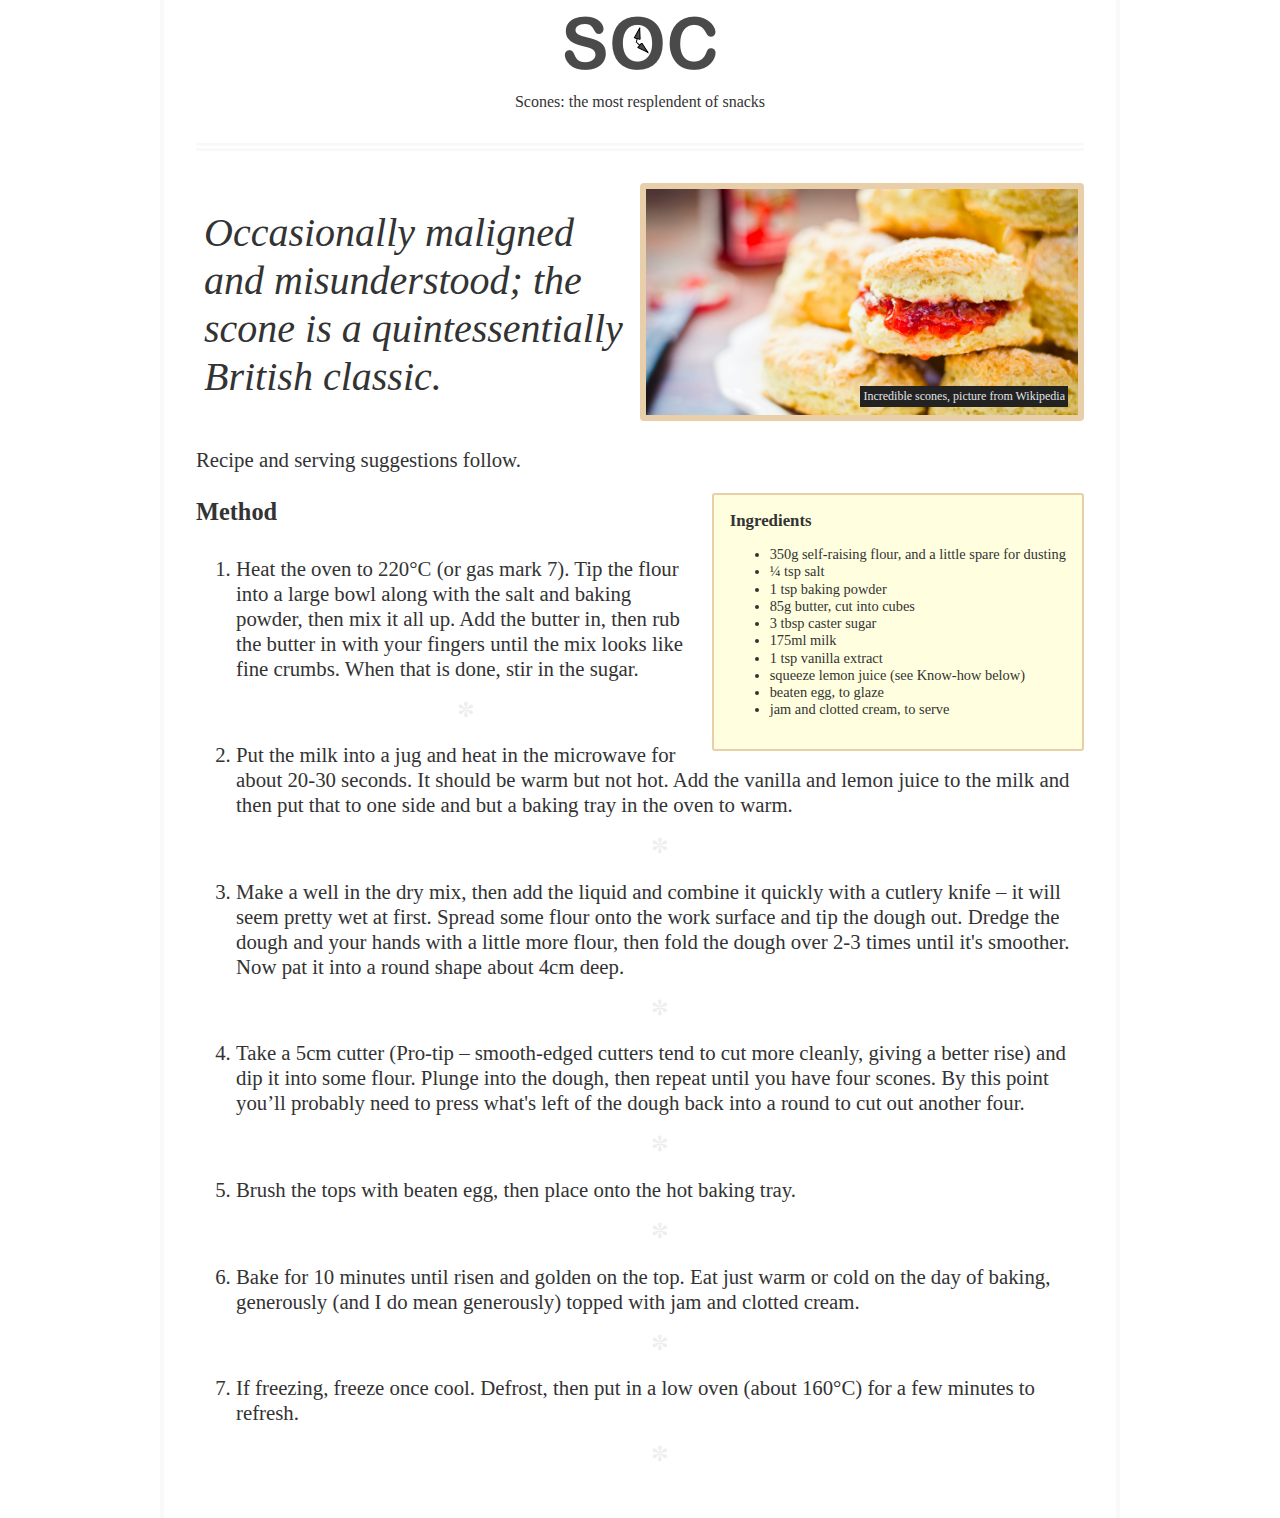
<file: Chapter1/index.html>
<!DOCTYPE html>
<html class="no-js" lang="en">
    <head>
        <meta charset="utf-8" />
        <title>Our first responsive web page with HTML5 and CSS3</title>
        <meta name="description" content="A basic responsive web page – an example from Chapter 1" />
        <meta name="viewport" content="width=device-width,initial-scale=1.0" />
        <link rel="stylesheet" href="css/ch1.css" />
    </head>
    <body>
        <div class="Header">
            <a href="/" class="LogoWrapper"><img src="img/SOC-Logo.png" alt="Scone O'Clock logo"/></a>
            <p class="Strap">Scones: the most resplendent of snacks</p>
        </div>
        <div class="IntroWrapper">
            <p class="IntroText">Occasionally maligned and misunderstood; the scone is a quintessentially British classic.</p>
            <div class="MoneyShot">
                <img class="MoneyShotImg" src="img/img1.jpg" alt="Incredible scones" />
                <p class="ImageCaption">Incredible scones, picture from Wikipedia</p>
            </div>
        </div>
        <p>Recipe and serving suggestions follow.</p>
        <div class="Ingredients">
            <h3 class="SubHeader">Ingredients</h3>
            <ul>
                <li>350g self-raising flour, and a little spare for dusting</li>
                <li>¼ tsp salt</li>
                <li>1 tsp baking powder</li>
                <li>85g butter, cut into cubes</li>
                <li>3 tbsp caster sugar</li>
                <li>175ml milk</li>
                <li>1 tsp vanilla extract</li>
                <li>squeeze lemon juice (see Know-how below)</li>
                <li>beaten egg, to glaze</li>
                <li>jam and clotted cream, to serve</li>
            </ul>
        </div>
        <div class="HowToMake">
            <h3 class="SubHeader">Method</h3>
            <ol class="MethodWrapper">
                <li>
                    Heat the oven to 220&deg;C (or gas mark 7). Tip the flour into a large bowl along with the salt and baking powder, then mix it all up. Add
                    the butter in, then rub the butter in with your fingers until the mix looks like fine crumbs. When that is done, stir in the sugar.
                </li>
                <li>
                    Put the milk into a jug and heat in the microwave for about 20-30 seconds. It should be warm but not hot. Add the vanilla and lemon juice to
                    the milk and then put that to one side and but a baking tray in the oven to warm.
                </li>
                <li>
                    Make a well in the dry mix, then add the liquid and combine it quickly with a cutlery knife – it will seem pretty wet at first. Spread some
                    flour onto the work surface and tip the dough out. Dredge the dough and your hands with a little more flour, then fold the dough over 2-3
                    times until it's smoother. Now pat it into a round shape about 4cm deep.
                </li>
                <li>
                    Take a 5cm cutter (Pro-tip – smooth-edged cutters tend to cut more cleanly, giving a better rise) and dip it into some flour. Plunge into
                    the dough, then repeat until you have four scones. By this point you’ll probably need to press what's left of the dough back into a round to
                    cut out another four.
                </li>
                <li>Brush the tops with beaten egg, then place onto the hot baking tray.</li>
                <li>
                    Bake for 10 minutes until risen and golden on the top. Eat just warm or cold on the day of baking, generously (and I do mean generously)
                    topped with jam and clotted cream.
                </li>
                <li>If freezing, freeze once cool. Defrost, then put in a low oven (about 160&deg;C) for a few minutes to refresh.</li>
            </ol>
        </div>
    </body>
</html>
</file>
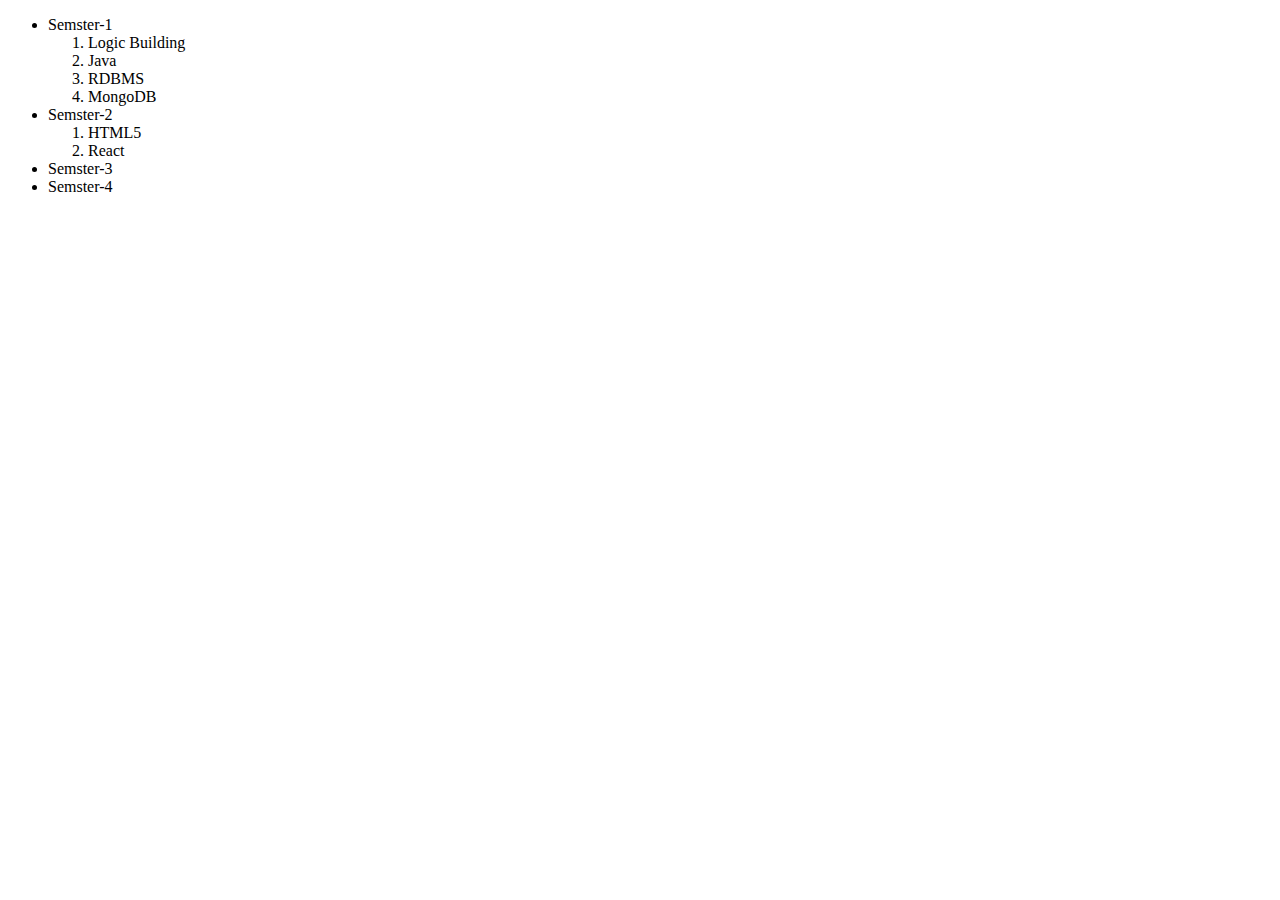
<file: Chapter1/li.html>
<!DOCTYPE html>
<html lang="en">
<head>
    <meta charset="UTF-8">
    <meta name="viewport" content="width=device-width, initial-scale=1.0">
    <title>Document</title>
</head>
<body>
<ul>
    <li>Semster-1</li>
    <ol>
        <li>Logic Building</li>
        <li>Java</li>
        <li>RDBMS</li>
        <li>MongoDB</li>

    </ol>
    <li>Semster-2</li>
    <ol>
        <li>HTML5</li>
        <li>React</li>
    </ol>
    <li>Semster-3</li>
    <li>Semster-4</li>
</ul>
    
</body>
</html>
</file>
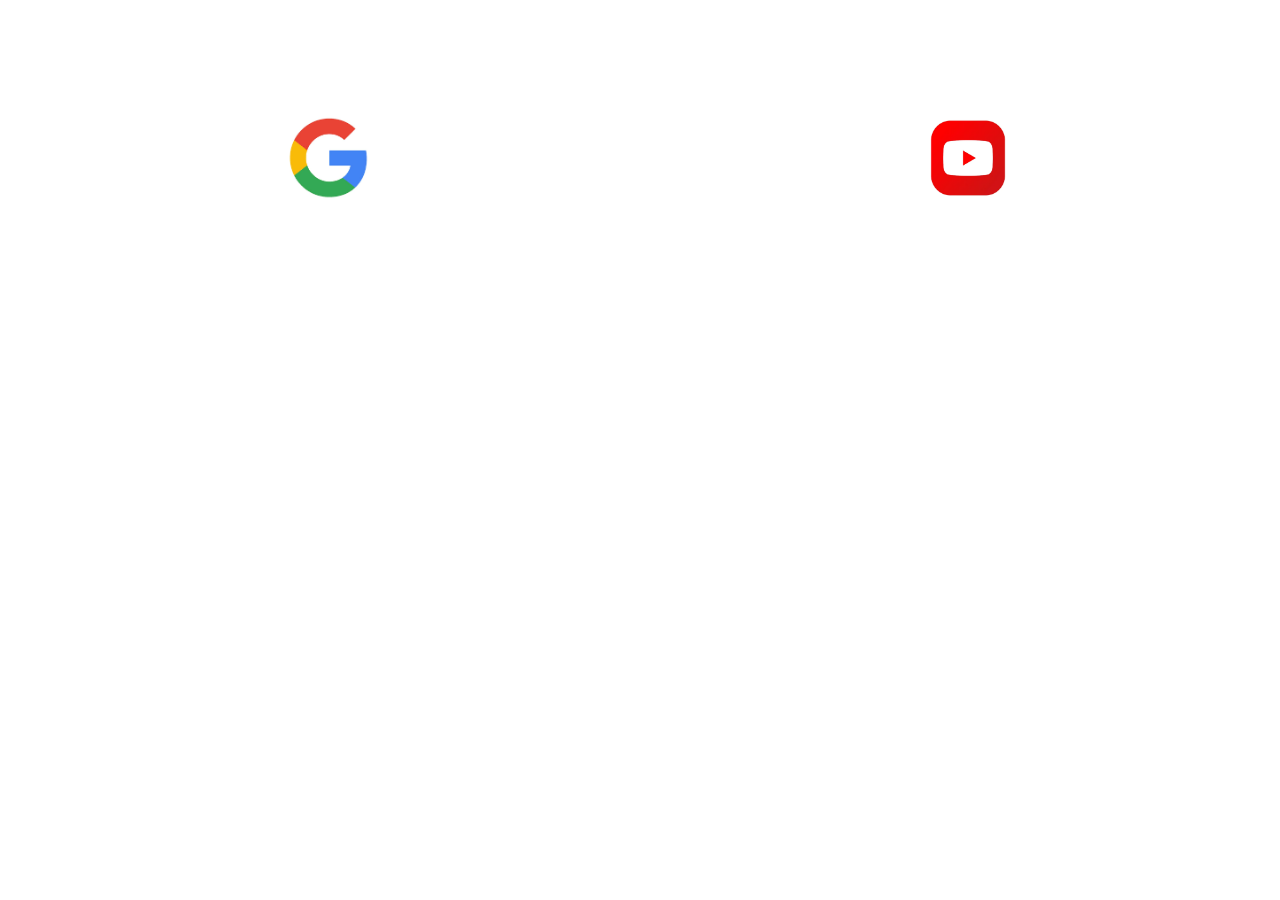
<file: Chapter2/exercise/ex1.html>
<!DOCTYPE html>
<head>
    <meta charset="utf-8">
    <link href="../css/ex1.css" rel="stylesheet">
    <title>Chapter2</title>
</head>
<body>
    <div>
    <img src="../img/images.png">
    <img src="../img/youtube.jpg">
    
    </div>
</body>
</html>
</file>
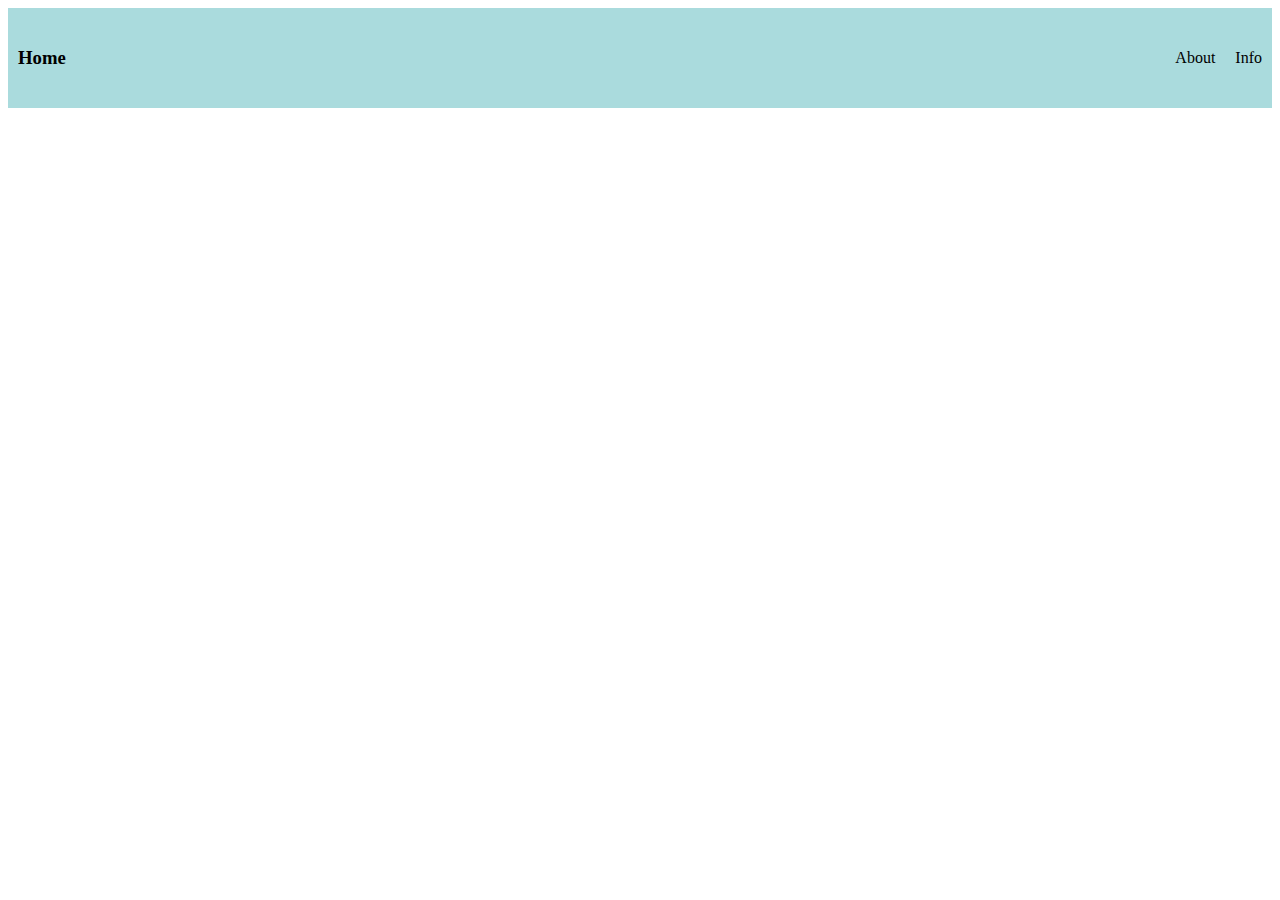
<file: Chapter2/exercise/ex2.html>
<!DOCTYPE html>
<html lang="en">
<head>
    <meta charset="UTF-8">
    <meta name="viewport" content="width=device-width, initial-scale=1.0">
    <link href="../css/ex2.css" rel="stylesheet">
    <title>Document</title>
</head>
<body>
    <header class="index">
     <h3>Home</h3>
    
    
    <div>
        <p>About</p>
        <p>Info</p>
    </div>
    </header>
</body>
</html>
</file>
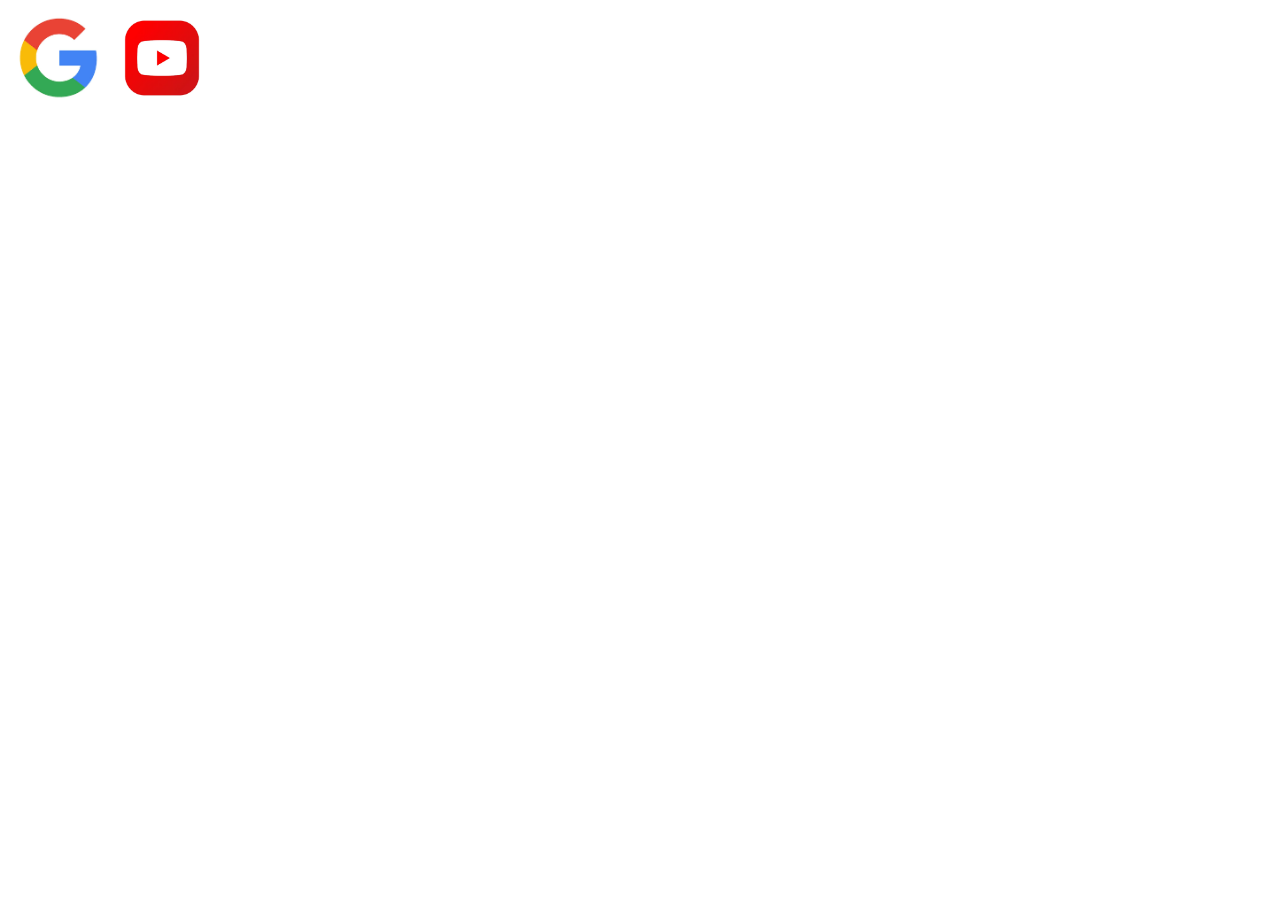
<file: Chapter2/exercise/Exercise1.html>
<!DOCTYPE html>
<html lang="en">
<head>
    <meta charset="UTF-8">
    <meta name="viewport" content="width=device-width, initial-scale=1.0">
    <link href="../css/Exercise1.css" rel="stylesheet">
    <title>Document</title>
</head>
<body>
    <a href="https://www.google.com/?client=safari&channel=iphone_bm"><img src="../img/images.png"></a>
    <a href="https://www.youtube.com"><img src="../img/youtube.jpg"></a>
</body>
</html>
</file>
<file: Chapter1/css/ch1.css>
* {
	box-sizing: border-box;
}

body {
	padding: 1rem 0.5rem;
	font-size: 1.3rem;
	line-height: 1.2;
	max-width: 60rem;
	margin: 0 auto;
	color: #333;
}

img {
	max-width: 100%;
}

.Header {
	text-align: center;
	border-bottom: 8px double #f9f9f9;
	margin-bottom: 2rem;
	padding-bottom: 1rem;
}

.Strap {
	font-size: 1rem;
}

.MoneyShot {
	position: relative;
}

.MoneyShotImg {
	border: 6px solid #e8cfa9;
	border-radius: 4px;
}

.LogoWrapper {
	display: block;
}

.ImageCaption {
	font-size: 0.75rem;
	position: absolute;
	bottom: 0.5rem;
	right: 1rem;
	padding: 3px;
	background-color: #222;
	color: #e4e4e4;
}

.IntroText {
	font-size: 1.8rem;
	font-style: italic;
}

.MethodWrapper li {
	padding: 0.4rem 0;
}

.MethodWrapper li:after {
	content: "✼";
	display: block;
	text-align: center;
	margin: 1rem 0 0.5rem 0;
	color: #eee;
}

@media screen and (min-width: 800px) {
	body {
		border-left: 4px solid #f9f9f9;
		border-right: 4px solid #f9f9f9;
		padding: 1rem 2rem;
	}

	.IntroWrapper {
		display: table;
		table-layout: fixed;
		width: 100%;
	}

	.MoneyShot,
	.IntroText {
		display: table-cell;
		width: 50%;
		vertical-align: middle;
		text-align: center;
	}

	.IntroText {
		padding: 0.5rem;
		font-size: 2.5rem;
		text-align: left;
		position: relative;
	}

	.Ingredients {
		font-size: 0.9rem;
		float: right;
		padding: 1rem;
		margin: 0 0 0.5rem 1rem;
		border-radius: 3px;
		background-color: #ffffdf;
		border: 2px solid #e8cfa9;
	}

	.Ingredients h3 {
		margin: 0;
	}
}
</file>
<file: Chapter2/css/ex1.css>
div{
    width: 100vw;
    display: flex;
    justify-content: space-around;  
}
  
  
  img {
    width: 100px;
    height: 100px;
    margin: 100px;
  }
</file>
<file: Chapter2/css/ex2.css>
.index{
    display: flex;
    justify-content: space-between;
    align-items: center;
    background-color: rgb(170, 219, 221);
    height: 100px; 
    
}
div{
    display: flex;
    justify-content: space-between;
}
p,h3{
    margin: 10px;
}
</file>
<file: Chapter2/css/Exercise1.css>
img {
    width: 100px;
    height: 100px;
}
</file>
